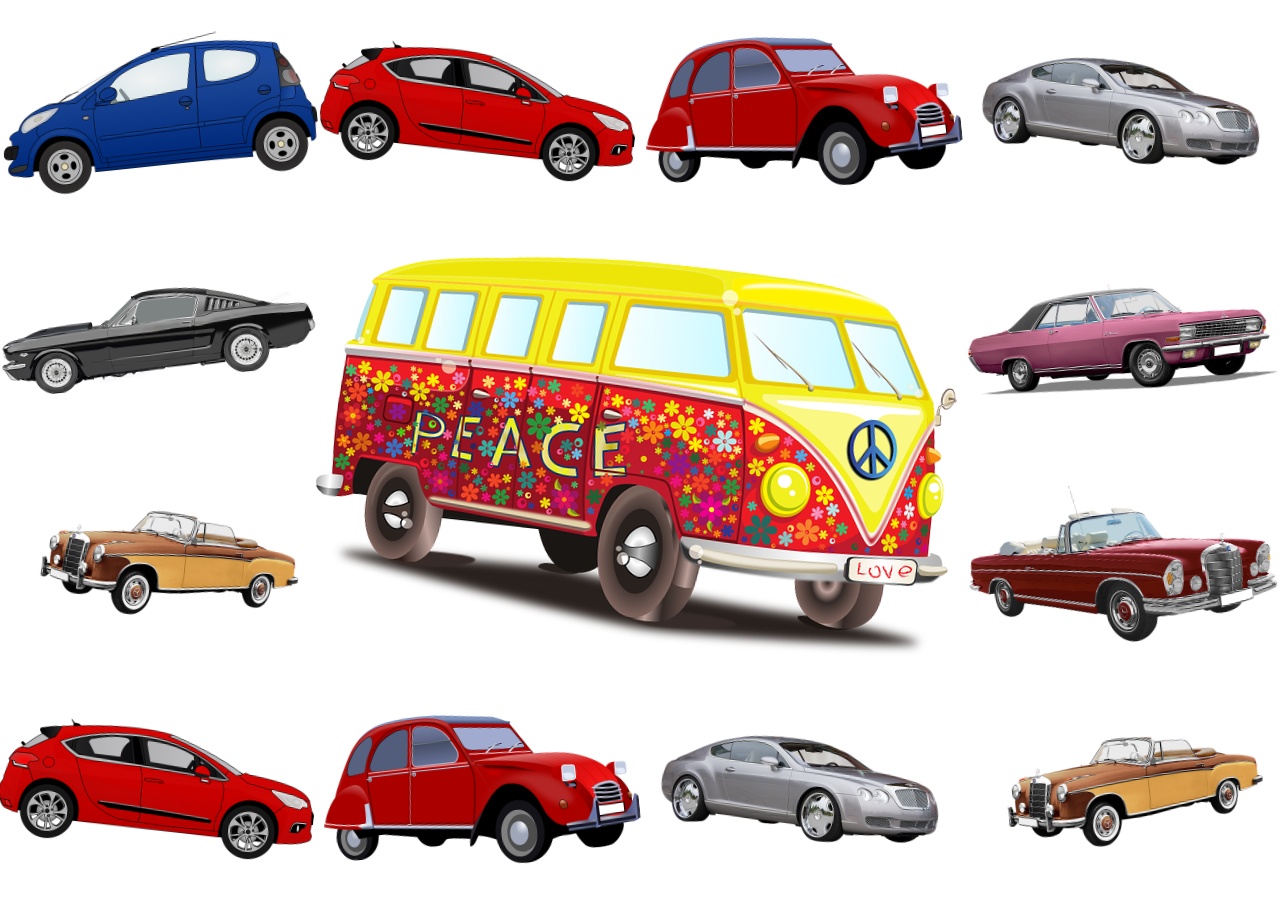
<file: index.html>
<!DOCTYPE html>
<html lang="en">
	<head>
		<meta charset="UTF-8" />
		<meta name="viewport" content="width=device-width, initial-scale=1.0" />
		<title>Car Gallery</title>
		<link rel="stylesheet" href="style.css" />
	</head>
	<body>
		<div class="loader">
			<h1>Loading...</h1>
		</div>
		<div class="container">
			<img src="images/cars/car1.png" alt="car" srcset="" />
			<img src="images/cars/car2.png" alt="car" srcset="" />
			<img src="images/cars/car3.png" alt="car" srcset="" />
			<img src="images/cars/car4.png" alt="car" srcset="" />
			<img src="images/cars/car5.png" alt="car" srcset="" />
			<img src="images/cars/car6.png" id="mycar" alt="car" srcset="" />
			<img src="images/cars/car7.png" alt="car" srcset="" />
			<img src="images/cars/car8.png" alt="car" srcset="" />
			<img src="images/cars/car9.png" alt="car" srcset="" />
			<img src="images/cars/car2.png" alt="car" srcset="" />
			<img src="images/cars/car3.png" alt="car" srcset="" />
			<img src="images/cars/car4.png" alt="car" srcset="" />
			<img src="images/cars/car8.png" alt="car" srcset="" />
		</div>
		<script src="script.js"></script>
	</body>
</html>
</file>
<file: style.css>
* {
	box-sizing: border-box;
	margin: 0;
	padding: 0;
}

body {
	overflow-x: hidden;
}
.loader {
	position: absolute;
	top: 0;
	left: 0;
	bottom: 0;
	right: 0;
	height: 100vh;
	z-index: 1;
	font-family: sans-serif;
	font-size: 4vw;
	text-align: center;
	background-color: wheat;
	line-height: 100vh;
}
.container {
	display: grid;
	grid-gap: 5px;
	grid-template-columns: 1fr 1fr 1fr 1fr;
	grid-template-rows: repeat(4, 1fr);
	align-items: center;
	height: 100vh;
	animation: jump 0.1s linear infinite;
	animation-play-state: paused;
}
@keyframes jump {
	to {
		transform: translateY(-15px);
	}
}
.container > img {
	width: 100%;
	border-radius: 5px;
}
@keyframes rotate {
	to {
		transform: rotate(0deg);
	}
}
#mycar {
	grid-column: 2/4;
	grid-row: 2/4;
}
.container > img:nth-child(even) {
	transform: rotate(6deg);
	animation: rotate 2s linear alternate infinite;
	animation-play-state: paused;
}

.container > img:nth-child(odd) {
	transform: rotate(-6deg);
	animation: rotate 2s linear alternate infinite 0.5s;
	animation-delay: 0.5s;
	animation-play-state: paused;
}
#mycar {
	animation: none;
}
</file>
